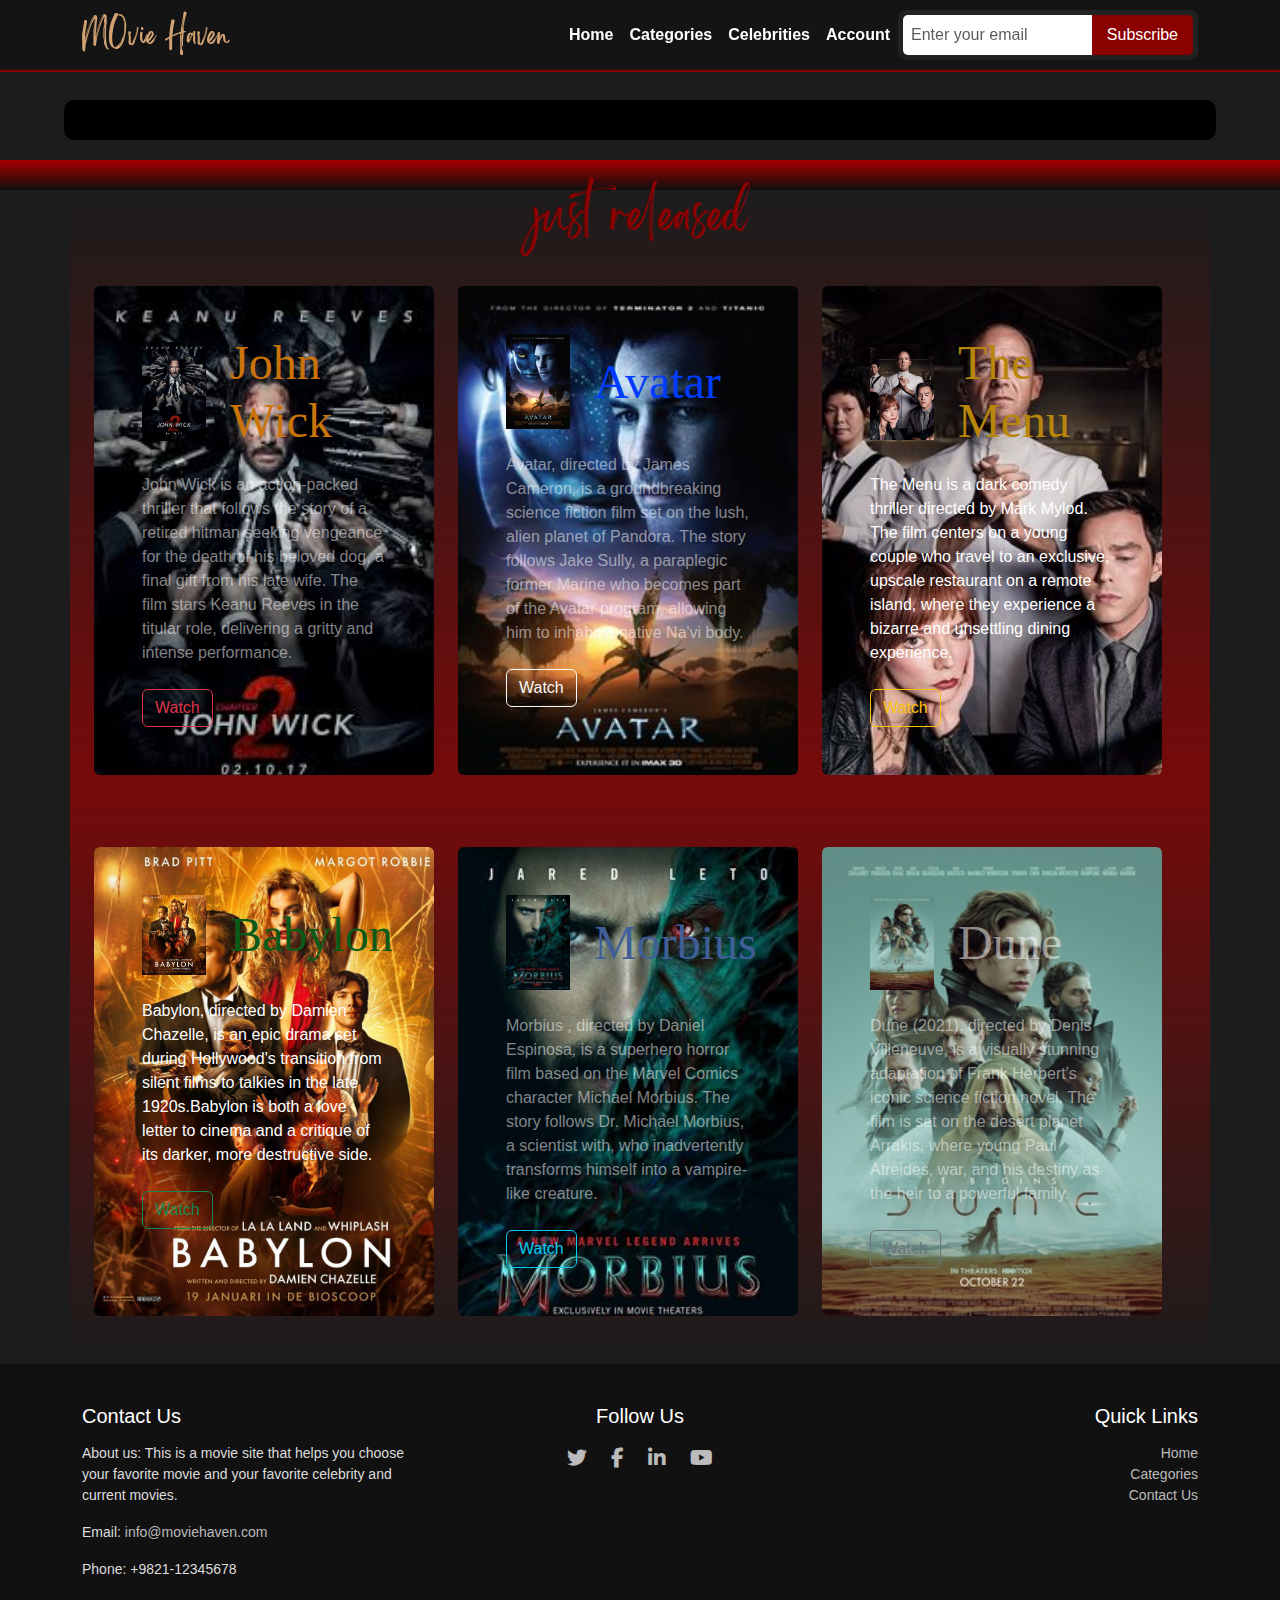
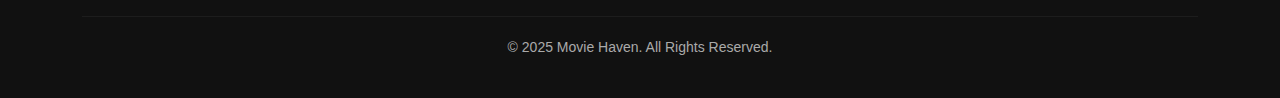
<file: pages/categories.html>
<!DOCTYPE html>
<html lang="en">
<head>
    <meta charset="UTF-8">
    <meta name="viewport" content="width=device-width, initial-scale=1.0">
    <title>Categories</title>
    <link href="https://cdn.jsdelivr.net/npm/bootstrap@5.3.3/dist/css/bootstrap.min.css" rel="stylesheet" integrity="sha384-QWTKZyjpPEjISv5WaRU9OFeRpok6YctnYmDr5pNlyT2bRjXh0JMhjY6hW+ALEwIH" crossorigin="anonymous">
    <link rel="stylesheet" href="https://cdnjs.cloudflare.com/ajax/libs/font-awesome/6.6.0/css/all.css">
    <link rel="stylesheet" href="https://cdn.jsdelivr.net/npm/bootstrap-icons@1.11.3/font/bootstrap-icons.min.css">
    <link rel="stylesheet" href="../assets/css/style2.css">
</head>
<body>
    
    <header class=" container ">
    <nav class="navbar navbar-expand-lg fixed-top">
        <div class="container">
            <a class="navbar-brand logo" href="../index.html"> MOvie Haven</a>
    
          
            <button class="navbar-toggler" type="button" data-bs-toggle="collapse" data-bs-target="#navbarNav">
                <span class="navbar-toggler-icon"></span>
            </button>
    
        
            <div class="collapse navbar-collapse" id="navbarNav">
                <ul class="navbar-nav ms-auto">
                    <li class="nav-item"><a class="nav-link" href="../index.html">Home</a></li>
                    <li class="nav-item"><a class="nav-link" href="./categories.html">Categories</a></li>
                    <li class="nav-item"><a class="nav-link" href="./celebrities.html">Celebrities</a></li>
                    <li class="nav-item"><a class="nav-link" href="./account.html">Account</a></li>
                </ul>
                
                <form class="d-flex email-box ">
                  <input class="form-control email-input" type="email" placeholder="Enter your email" aria-label="Search">
                  <button class="btn btn-search email-btn" type="submit">Subscribe</button>
              </form>
            </div>
        </div>
    </nav>
    
    
    </header>

    <div class="slider-container">
      <!-- <button class="prev-btn btn "></button> -->
      <div class="slider"></div>
      <!-- <button class="next-btn btn"></button> -->
    </div>


    <div class="divider"></div>
    <div class="main-main-part container">
      <div class="text-center mx-auto" style="max-width: 500px">
        <h1 class="display-6 mb-5 text-white-50 geners-heading text">
          just released
        </h1>
      </div>
      <div class="row g-4 container d-flex justify-content-center">
        <div class="col-lg-4 col-md-6 wow fadeInUp mb-5" data-wow-delay="0.1s">
          <div class="service-item rounded h-100 p-5 styling-one">
            <div class="d-flex align-items-center ms-n5 mb-4">
              <div class="service-icon flex-shrink-0 bg-primary rounded-end me-4">
                <img class="img-fluid lets-john" src="../assets/images/10.jpg" alt="">
              </div>
              <h4 class="mb-0 john-title"> John Wick</h4>
            </div>
            <p class="mb-4 text-white-50">
              John Wick is an action-packed thriller that follows the story of a retired hitman seeking vengeance for the death of his beloved dog, a final gift from his late wife. The film stars Keanu Reeves in the titular role, delivering a gritty and intense performance. 
            </p>
            <a class="btn btn-outline-danger" href="https://www.imdb.com/title/tt2911666/">Watch</a>
          </div>
        </div>
        <div class="col-lg-4 col-md-6 wow fadeInUp mb-5" data-wow-delay="0.3s">
          <div class="service-item rounded h-100 p-5 styling-two">
            <div class="d-flex align-items-center ms-n5 mb-4">
              <div class="service-icon flex-shrink-0 bg-primary rounded-end me-4">
                <img class="img-fluid avatar" src="../assets/images/12.jpg" alt="">
              </div>
              <h4 class="mb-0 avatar-title">Avatar</h4>
            </div>
            <p class="mb-4 text-white-50">
              Avatar, directed by James Cameron, is a groundbreaking science fiction film set on the lush, alien planet of Pandora. The story follows Jake Sully, a paraplegic former Marine who becomes part of the Avatar program, allowing him to inhabit a native Na'vi body. 
            </p>
            <a class="btn btn-outline-light" href="https://www.imdb.com/title/tt0499549/">Watch</a>
          </div>
        </div>
        <div class="col-lg-4 col-md-6 wow fadeInUp mb-5" data-wow-delay="0.5s">
          <div class="service-item rounded h-100 p-5 styling-three">
            <div class="d-flex align-items-center ms-n5 mb-4">
              <div class="service-icon flex-shrink-0 bg-primary rounded-end me-4">
                <img class="img-fluid menu" src="../assets/images/11.jpg" alt="">
              </div>
              <h4 class="mb-0 menu-title">The Menu</h4>
            </div>
            <p class="mb-4">
              The Menu is a dark comedy thriller directed by Mark Mylod. The film centers on a young couple who travel to an exclusive, upscale restaurant on a remote island, where they experience a bizarre and unsettling dining experience.
            </p>
            <a class="btn btn-outline-warning" href="https://www.imdb.com/title/tt9764362/">Watch</a>
          </div>
        </div>
        <div class="col-lg-4 col-md-6 wow fadeInUp mb-5" data-wow-delay="0.1s">
          <div class="service-item rounded h-100 p-5 styling-four">
            <div class="d-flex align-items-center ms-n5 mb-4">
              <div class="service-icon flex-shrink-0 bg-primary rounded-end me-4">
                <img class="img-fluid baby" src="../assets/images/9.jpg" alt="">
              </div>
              <h4 class="mb-0 baby-title">Babylon</h4>
            </div>
            <p class="mb-4 ">
              Babylon, directed by Damien Chazelle, is an epic drama set during Hollywood's transition from silent films to talkies in the late 1920s.Babylon is both a love letter to cinema and a critique of its darker, more destructive side.

            </p>
            <a class="btn btn-outline-success" href="https://www.imdb.com/title/tt10640346/">Watch</a>
          </div>
        </div>
        <div class="col-lg-4 col-md-6 wow fadeInUp mb-5" data-wow-delay="0.3s">
          <div class="service-item rounded h-100 p-5 styling-five">
            <div class="d-flex align-items-center ms-n5 mb-4">
              <div class="service-icon flex-shrink-0 bg-primary rounded-end me-4">
                <img class="img-fluid morbi" src="../assets/images/8.jpg" alt="">
              </div>
              <h4 class="mb-0 morbi-title"> Morbius </h4>
            </div>
            <p class="mb-4 text-white-50">
              Morbius , directed by Daniel Espinosa, is a superhero horror film based on the Marvel Comics character Michael Morbius. The story follows Dr. Michael Morbius, a scientist with, who inadvertently transforms himself into a vampire-like creature.
            </p>
            <a class="btn btn-outline-info" href="https://www.imdb.com/title/tt5108870/">Watch</a>
          </div>
        </div>
        <div class="col-lg-4 col-md-6 wow fadeInUp mb-5" data-wow-delay="0.5s">
          <div class="service-item rounded h-100 p-5 styling-six">
            <div class="d-flex align-items-center ms-n5 mb-4">
              <div class="service-icon flex-shrink-0 bg-primary rounded-end me-4">
                <img class="img-fluid dune" src="../assets/images/7.jpg" alt="">
              </div>
              <h4 class="mb-0 text-white-50">Dune</h4>
            </div>
            <p class="mb-4 text-white-50">
              Dune (2021), directed by Denis Villeneuve, is a visually stunning adaptation of Frank Herbert's iconic science fiction novel. The film is set on the desert planet Arrakis, where young Paul Atreides, war, and his destiny as the heir to a powerful family.
            </p>
            <a class="btn btn-outline-secondary" href="https://www.imdb.com/title/tt1160419/">Watch</a>
          </div>
        </div>
      </div>
    </div>






  <footer class="footer">
    <div class="container">
        <div class="row">
            <div class="col-md-4">
                <h5>Contact Us</h5>
                <p>About us: This is a movie site that helps you choose <br>your favorite movie and  your favorite celebrity and current movies.</p>
                <p>Email: <a href="mailto:info@moviehaven.com">info@moviehaven.com</a></p>
                <p>Phone: +9821-12345678</p>
            </div>
            <div class="col-md-4 text-center">
                <h5>Follow Us</h5>
                <div class="social-icons">
                    <a href="#"><i class="fab fa-twitter"></i></a>
                    <a href="#"><i class="fab fa-facebook-f"></i></a>
                    <a href="#"><i class="fab fa-linkedin-in"></i></a>
                    <a href="#"><i class="fab fa-youtube"></i></a>
                </div>
            </div>
            <div class="col-md-4 text-end">
                <h5>Quick Links</h5>
                <ul class="list-unstyled">
                    <li><a href="#">Home</a></li>
                    <li><a href="#">Categories</a></li>
                    <li><a href="#">Contact Us</a></li>
                </ul>
            </div>
        </div>
        <hr>
        <div class="text-center">
            <p>&copy; 2025 Movie Haven. All Rights Reserved.</p>
        </div>
    </div>
</footer>

    <script src="https://cdn.jsdelivr.net/npm/bootstrap@5.3.3/dist/js/bootstrap.bundle.min.js" integrity="sha384-YvpcrYf0tY3lHB60NNkmXc5s9fDVZLESaAA55NDzOxhy9GkcIdslK1eN7N6jIeHz" crossorigin="anonymous"></script>
    <script src="../assets/javascript/categories.js"></script>
</body>
</html>
</file>
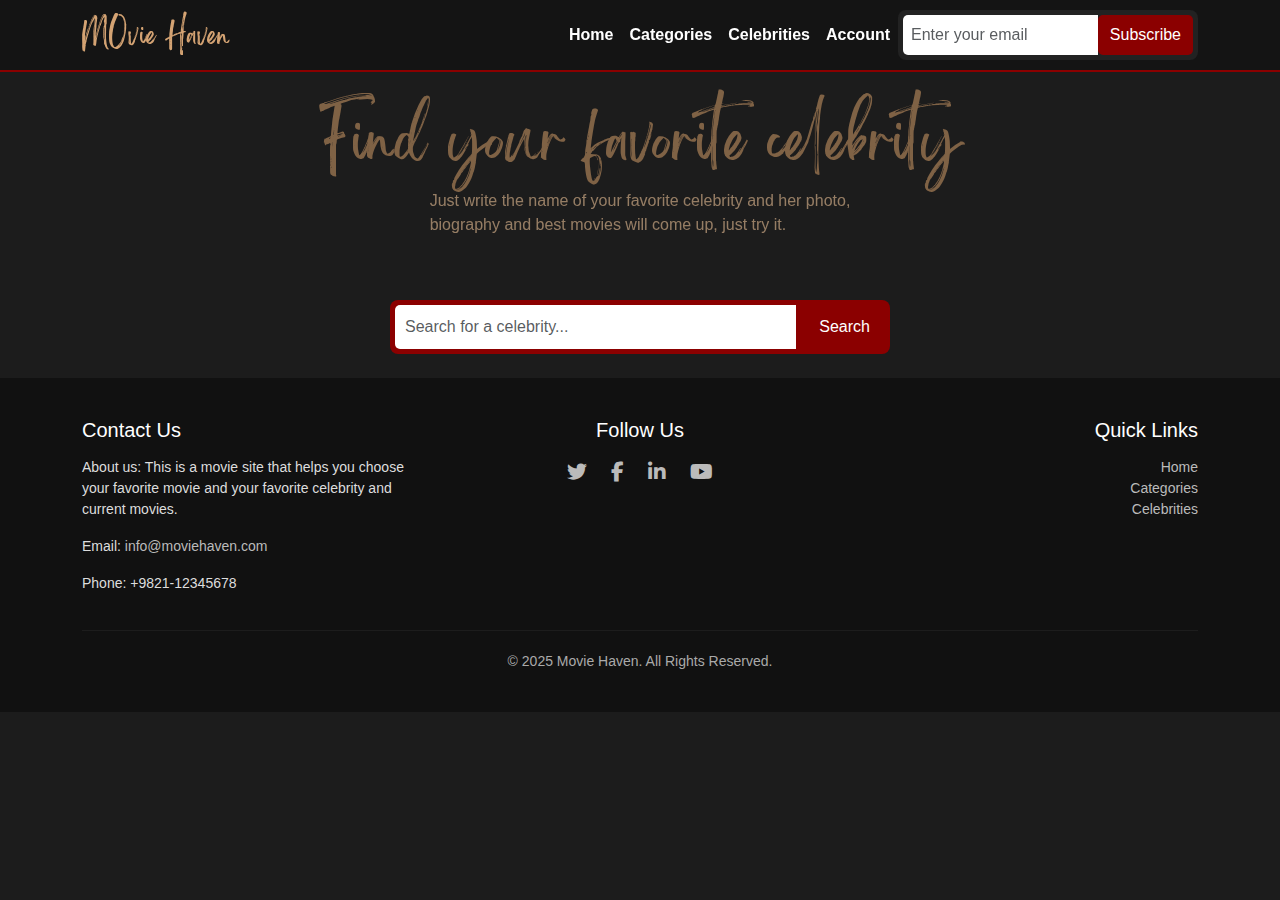
<file: pages/celebrities.html>
<!DOCTYPE html>
<html lang="en">
<head>
    <meta charset="UTF-8">
    <meta name="viewport" content="width=device-width, initial-scale=1.0">
    <title>Celebrities</title>
    <link href="https://cdn.jsdelivr.net/npm/bootstrap@5.3.3/dist/css/bootstrap.min.css" rel="stylesheet" integrity="sha384-QWTKZyjpPEjISv5WaRU9OFeRpok6YctnYmDr5pNlyT2bRjXh0JMhjY6hW+ALEwIH" crossorigin="anonymous">
    <link rel="stylesheet" href="https://cdnjs.cloudflare.com/ajax/libs/font-awesome/6.6.0/css/all.css">
    <link rel="stylesheet" href="https://cdn.jsdelivr.net/npm/bootstrap-icons@1.11.3/font/bootstrap-icons.min.css">
    <link rel="stylesheet" href="../assets/css/style3.css">
</head>
<body>
    
     
    <header class=" container ">
        <nav class="navbar navbar-expand-lg fixed-top">
            <div class="container">
                <a class="navbar-brand logo" href="../index.html"> MOvie Haven</a>
        
                
                <button class="navbar-toggler" type="button" data-bs-toggle="collapse" data-bs-target="#navbarNav">
                    <span class="navbar-toggler-icon"></span>
                </button>
        
                
                <div class="collapse navbar-collapse" id="navbarNav">
                    <ul class="navbar-nav ms-auto">
                        <li class="nav-item"><a class="nav-link" href="../index.html">Home</a></li>
                        <li class="nav-item"><a class="nav-link" href="../pages/categories.html">Categories</a></li>
                        <li class="nav-item"><a class="nav-link" href="../pages/celebrities.html">Celebrities</a></li>
                        <li class="nav-item"><a class="nav-link" href="../pages/account.html">Account</a></li>
                    </ul>
                   
                    <form class="d-flex email-box ">
                        <input class="form-control email-input" type="email" placeholder="Enter your email" aria-label="Search">
                        <button class="btn btn-search email-btn" type="submit">Subscribe</button>
                    </form>
                </div>
            </div>
        </nav>
        
        </header>

        <main>

            <div class="container celebritie">
              <h2 class="h2">Find your favorite celebrity</h2>
              <p class="p text-muted">Just write the name of your favorite celebrity and her photo,<br> biography and best movies will come up, just try it.</p>

            </div>

             <!-- <nav class="navbar navbar-dark bg-dark"> -->
                <div class="container d-flex justify-content-center">
                    <!-- <a class="navbar-brand" href="#">Movie Site</a> -->
                    <div class="d-flex search-box1">
                        <input id="searchInput" class="form-control me-2" type="search" placeholder="Search for a celebrity...">
                        <button id="searchButton" class="btn btn-primary">Search</button>
                    </div>
                </div>
            <!-- </nav> -->
            
            <div class="container mt-4" id="celebrity-container"></div>

        </main>



        <footer class="footer">
            <div class="container">
                <div class="row">
                    <div class="col-md-4">
                        <h5>Contact Us</h5>
                        <p>About us: This is a movie site that helps you choose <br>your favorite movie and  your favorite celebrity and current movies.</p>
                        <p>Email: <a href="mailto:info@moviehaven.com">info@moviehaven.com</a></p>
                        <p>Phone: +9821-12345678</p>
                    </div>
                    <div class="col-md-4 text-center">
                        <h5>Follow Us</h5>
                        <div class="social-icons">
                            <a href="#"><i class="fab fa-twitter"></i></a>
                            <a href="#"><i class="fab fa-facebook-f"></i></a>
                            <a href="#"><i class="fab fa-linkedin-in"></i></a>
                            <a href="#"><i class="fab fa-youtube"></i></a>
                        </div>
                    </div>
                    <div class="col-md-4 text-end">
                        <h5>Quick Links</h5>
                        <ul class="list-unstyled">
                            <li><a href="#">Home</a></li>
                            <li><a href="#">Categories</a></li>
                            <li><a href="#">Celebrities</a></li>
                        </ul>
                    </div>
                </div>
                <hr>
                <div class="text-center">
                    <p>&copy; 2025 Movie Haven. All Rights Reserved.</p>
                </div>
            </div>
        </footer>

        <script src="https://cdn.jsdelivr.net/npm/bootstrap@5.3.3/dist/js/bootstrap.bundle.min.js" integrity="sha384-YvpcrYf0tY3lHB60NNkmXc5s9fDVZLESaAA55NDzOxhy9GkcIdslK1eN7N6jIeHz" crossorigin="anonymous"></script>
        <script src="../assets/javascript/celebritie.js"></script>
</body>
</html>
</file>
<file: assets/css/style2.css>
body {
    font-family: 'Montserrat', sans-serif;
    margin: 0;
    padding-top: 80px;
    background-color: #1C1C1C;
    color: white;
}

@font-face {
    font-family: BrightwallPersonalUse-d9KgV;
    src: url(../fonts/BrightwallPersonalUse-d9KgV.ttf);
}

@font-face {
    font-family: DianaWebber;
    src: url(../fonts/DianaWebber\ Script\ DEMO.ttf);
}
.navbar {
    background-color: rgba(20, 20, 20, 0.9);
    padding: 10px 0;
    border-bottom: 2px solid #8B0000;
}


.navbar-brand {
    font-family: BrightwallPersonalUse-d9KgV;
    font-size: 24px;
    color: #D4A373;
    transition: 0.3s ease-in-out;
}

.navbar-brand:hover {
    color: #EAD7C0;
    transform: scale(1.1);
}


.navbar-nav .nav-link {
    color: white;
    font-size: 16px;
    font-weight: 600;
    transition: 0.3s ease-in-out;
    padding: 8px 15px;
}


.navbar-nav .nav-link:hover {
    background-color: #8B0000;
    color: #EAD7C0;
    border-radius: 5px;
    transform: scale(1.1);
}


.search-box {
    display: flex;
    gap: 5px;
    margin-left: 20px;
}


.search-box .form-control {
    padding: 8px;
    border: 1px solid #D4A373;
    border-radius: 5px;
    width: 150px;
    transition: width 0.3s ease-in-out;
}


.search-box .form-control:focus {
    width: 200px;
}


.btn-search {
    background-color: #8B0000;
    color: white;
    border: none;
    padding: 8px 12px;
    border-radius: 5px;
    cursor: pointer;
    transition: 0.3s ease-in-out;
}


.btn-search:hover {
    background-color: #D4A373;
    color: black;
    transform: scale(1.1);
}

.email-box {
    display: flex;
    align-items: center;
    background-color: #222;
    padding: 5px;
    border-radius: 8px;
    width: 300px;
}

.email-input {
    flex: 1;
    border: none;
    padding: 8px;
    border-radius: 5px 0 0 5px;
    outline: none;
}

.email-btn {
    border-radius: 0 5px 5px 0;
    border: none;
    padding: 8px 15px;
    cursor: pointer;
    color: white;
}

.content {
    text-align: center;
    padding: 50px 20px;
    max-width: 800px;
    margin: auto;
}

.content h2 {
    font-size: 32px;
    color: #D4A373;
}

.content p {
    font-size: 18px;
    color: #EAD7C0;
}


.navbar-toggler {
    border: none;
}

.navbar-toggler:focus {
    box-shadow: none;
}

.bi-search{
    font-size: 20px;
    color: #fff !important;
}


.slider-container {
    position: relative;
    width: 90%;
    margin: 20px auto;
    overflow-x: auto;
    padding: 10px;
    background-color: black;
    border-radius: 10px;
    white-space: nowrap;
    scroll-behavior: smooth;
}

.slider {
    display: flex;
    gap: 15px;
    transition: transform 0.4s ease-in-out;
    padding: 10px 0;
}


.movie-card {
    min-width: 200px;
    background: #B00020;
    border-radius: 10px;
    overflow: hidden;
    text-align: center;
    cursor: pointer;
    transition: transform 0.3s ease-in-out, box-shadow 0.3s ease-in-out;
}

.movie-card:hover {
    transform: scale(1.1) translateY(-5px);
    box-shadow: 0 10px 20px rgba(255, 0, 0, 0.5);
}

.movie-card img {
    width: 100%;
    border-radius: 10px;
}

.movie-card p {
    color: white;
    font-size: 14px;
    margin: 5px;
}


.prev-btn, .next-btn {
    position: absolute;
    top: 50%;
    transform: translateY(-50%);
    background: rgba(0, 0, 0, 0.5);
    color: white;
    border: none;
    padding: 10px 15px;
    font-size: 16px;
    cursor: pointer;
    z-index: 10;
    background-color: #8B0000 !important;
 color: #111 !important;
 border: 2px solid #111 !important;
}

.prev-btn:hover, .next-btn:hover{  
    left: 10px; 
 cursor: not-allowed;
  right: 10px;
background-color: #111 !important;
color: #8B0000 !important;
}

.text{
 font-family: BrightwallPersonalUse-d9KgV ;
 color: #8B0000 !important;
}
.main-part{
    background-image: url(./pexels-sebastian-ervi-866902-1763075.jpg);
    height: 600px !important;
    background-size: cover;
}
main{
    background-color: rgb(0, 0, 0);
}
.styling-one{
    background-image: url(../images/10.jpg);
    background-size: cover;
}
.styling-two{
    background-image: url(../images/12.jpg);
    background-size: cover;
}
.styling-three{
    background-image: url(../images/11.jpg);
    background-size: cover;
}
.styling-four{
    background-image: url(../images/9.jpg);
    background-size: cover;
}
.styling-five{
    background-image: url(../images/8.jpg);
    background-size: cover;
}
.styling-six{
    background-image: url(../images/7.jpg);
    background-size: cover;
}
.footer-background{
    background-color: rgb(45, 27, 27);
}
.main-main-part{
    background-image: linear-gradient(to top, rgba(255,0,0,0), rgba(170, 0, 0, 0.634),rgba(255,0,0,0));
    background-size: cover;
}
.divider {
    height: 30px;
    background: linear-gradient(to bottom, rgb(170, 0, 0), rgba(0, 0, 0, 0.486));
}
.lets-john{
    width: 64px;
    background-color: rgb(91, 69, 69);
}
.avatar{
    width: 64px;
    background-color: rgb(91, 69, 69);
}
.menu{
    width: 64px;
    background-color: rgb(91, 69, 69);
}
.baby{
    width: 64px;
    background-color: rgb(91, 69, 69);
}
.morbi{
    width: 64px;
    background-color: rgb(91, 69, 69);
}
.dune{
    width: 64px;
    background-color: rgb(91, 69, 69);
}
h4{
    font-family:Peristiwa ;
    font-size: 3rem;
    
}
.john-title{
    color: rgb(202, 116, 10) !important;
}
.avatar-title{
    color: rgb(0, 60, 255);
}
.menu-title{
    color: darkgoldenrod;
}
.baby-title{
    color: rgb(11, 90, 25);
}
.morbi-title{
    color: rgb(64, 95, 151);
}






.footer {
    background: #111; 
    color: #ddd;
    padding: 40px 0;
    font-size: 14px;
}

.footer h5 {
    color: #fff;
    margin-bottom: 15px;
}

.footer a {
    color: #bbb;
    text-decoration: none;
}

.footer a:hover {
    color: #8B0000; 
}

.footer .social-icons a {
    font-size: 20px;
    color: #bbb;
    margin: 0 10px;
    transition: 0.3s;
}

.footer .social-icons a:hover {
    color: #8B0000;
}

.footer hr {
    border-top: 1px solid rgba(255, 255, 255, 0.2);
    margin: 20px 0;
}

.footer .text-center p {
    margin: 0;
    color: #aaa;
}
</file>
<file: assets/css/style3.css>
body {
    font-family: 'Montserrat', sans-serif;
    margin: 0;
    padding-top: 80px; 
    background-color: #1C1C1C;
    color: white;
}

@font-face {
    font-family: BrightwallPersonalUse-d9KgV;
    src: url(../fonts/BrightwallPersonalUse-d9KgV.ttf);
}

@font-face {
    font-family: DianaWebber;
    src: url(../fonts/DianaWebber\ Script\ DEMO.ttf);
}
.navbar {
    background-color: rgba(20, 20, 20, 0.9);
    padding: 10px 0;
    border-bottom: 2px solid #8B0000;
}


.navbar-brand {
    font-family: BrightwallPersonalUse-d9KgV;
    font-size: 24px;
    color: #D4A373;
    transition: 0.3s ease-in-out;
}


.navbar-brand:hover {
    color: #EAD7C0;
    transform: scale(1.1);
}


.navbar-nav .nav-link {
    color: white;
    font-size: 16px;
    font-weight: 600;
    transition: 0.3s ease-in-out;
    padding: 8px 15px;
}


.navbar-nav .nav-link:hover {
    background-color: #8B0000;
    color: #EAD7C0;
    border-radius: 5px;
    transform: scale(1.1);
}


.search-box {
    display: flex;
    gap: 5px;
    margin-left: 20px;
}


.search-box .form-control {
    padding: 8px;
    border: 1px solid #D4A373;
    border-radius: 5px;
    width: 150px;
    transition: width 0.3s ease-in-out;
}


.search-box .form-control:focus {
    width: 200px;
}

.email-box {
    display: flex;
    align-items: center;
    background-color: #222;
    padding: 5px;
    border-radius: 8px;
    width: 300px;
}

.email-input {
    flex: 1;
    border: none;
    padding: 8px;
    border-radius: 5px 0 0 5px;
    outline: none;
}

.email-btn {
    border-radius: 0 5px 5px 0;
    border: none;
    padding: 8px 15px;
    cursor: pointer;
    color: white;
} 
.btn-search {
    background-color: #8B0000;
    color: white;
    border: none;
    padding: 8px 12px;
    border-radius: 5px;
    cursor: pointer;
    transition: 0.3s ease-in-out;
}


.btn-search:hover {
    background-color: #D4A373;
    color: black;
    transform: scale(1.1);
}

.content {
    text-align: center;
    padding: 50px 20px;
    max-width: 800px;
    margin: auto;
}

.content h2 {
    font-size: 32px;
    color: #D4A373;
}

.content p {
    font-size: 18px;
    color: #EAD7C0;
}


.navbar-toggler {
    border: none;
    color: #fff !important;
}

.navbar-toggler:focus {
    box-shadow: none;
}

.bi-search{
    font-size: 20px;
    color: #fff !important;
}

.search-box1{
width: 50%;
max-width: 500px;
background: #8B0000; 
border-radius: 8px;
padding: 5px;
margin-top: 20px;
}

.search-box1 input{
    flex-grow: 1;
    border: none;
    padding: 10px;
    font-size: 16px;
    border-radius: 5px 0 0 5px;

}

.search-box1 button{
    border: none;
    padding: 10px 15px;
    font-size: 16px;
    border-radius: 0 5px 5px 0;
    background-color: #8B0000;
}

#searchButton:hover{
background-color: #D4A373;
transform: scale(1.2);
}

.celebritie{
    display: flex;
    flex-direction: column;
    justify-content: center;
    align-items: center;
    gap: 10px;
    background: url("https://i.pinimg.com/736x/db/cf/74/dbcf74b1d9585b1598bedce4a2d3ff5a.jpg")  ;
    width: 85%;
    height: 200px;
    padding: 20px;
    filter: brightness(0.6);
    border-radius: 10px;
}

.h2{
    font-family: BrightwallPersonalUse-d9KgV;
    color: #D4A373 !important;
    font-size: 53px;
}
.p{
    color: #f9d0a6 !important;
    font-size: 16px;
    
}

.namee{
    font-family: BrightwallPersonalUse-d9KgV;

}
.bioo{
    color: #ac947d !important;
}
.titll{
    font-family: BrightwallPersonalUse-d9KgV;
}

.cardd:hover{
 transform: scale(1.1);
background-color: #8B0000 !important;
}
.footer {
    background: #111; 
    color: #ddd;
    padding: 40px 0;
    font-size: 14px;
}

.footer h5 {
    color: #fff;
    margin-bottom: 15px;
}

.footer a {
    color: #bbb;
    text-decoration: none;
}

.footer a:hover {
    color: #8B0000; 
}

.footer .social-icons a {
    font-size: 20px;
    color: #bbb;
    margin: 0 10px;
    transition: 0.3s;
}

.footer .social-icons a:hover {
    color: #8B0000;
}

.footer hr {
    border-top: 1px solid rgba(255, 255, 255, 0.2);
    margin: 20px 0;
}

.footer .text-center p {
    margin: 0;
    color: #aaa;
}
</file>
